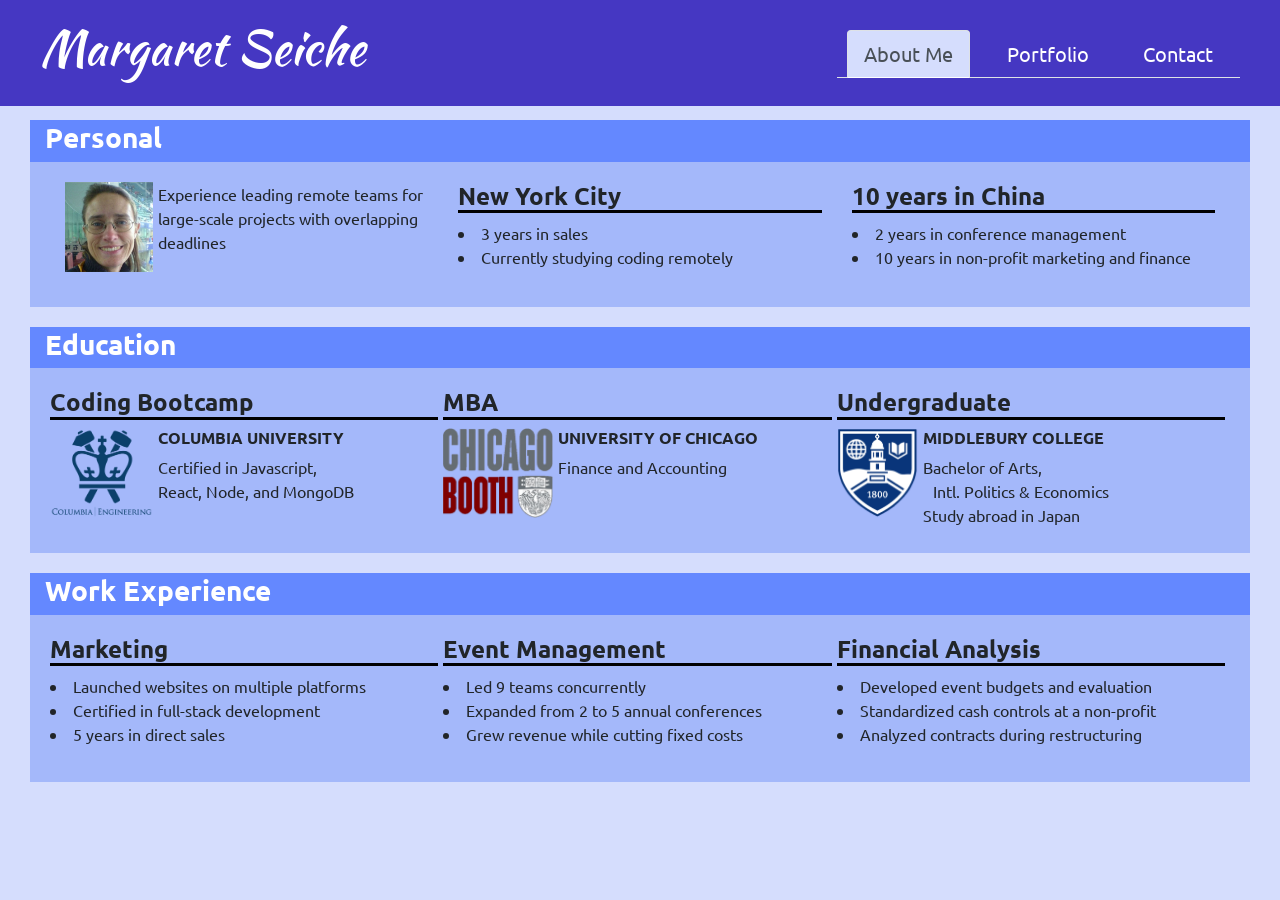
<file: index.html>
<!DOCTYPE html>
<html lang="en">
<head>
    <meta charset="UTF-8">
    <meta name="viewport" content="width=device-width, initial-scale=1.0">

    <meta name="description" content="Margaret Seiche is a full-stack developer trained through Columbia's coding bootcamp 
                                        and the MBA program at the University of Chicago.">

    <link rel="stylesheet" href="./assets/css/reset.css">
    
    <link rel="stylesheet" href="https://stackpath.bootstrapcdn.com/bootstrap/4.4.1/css/bootstrap.min.css" 
          integrity="sha384-Vkoo8x4CGsO3+Hhxv8T/Q5PaXtkKtu6ug5TOeNV6gBiFeWPGFN9MuhOf23Q9Ifjh" crossorigin="anonymous">

          <script src="https://code.jquery.com/jquery-3.4.1.slim.min.js" 
                    integrity="sha384-J6qa4849blE2+poT4WnyKhv5vZF5SrPo0iEjwBvKU7imGFAV0wwj1yYfoRSJoZ+n" crossorigin="anonymous"></script>
          <script src="https://cdn.jsdelivr.net/npm/popper.js@1.16.0/dist/umd/popper.min.js" 
                    integrity="sha384-Q6E9RHvbIyZFJoft+2mJbHaEWldlvI9IOYy5n3zV9zzTtmI3UksdQRVvoxMfooAo" crossorigin="anonymous"></script>
          <script src="https://stackpath.bootstrapcdn.com/bootstrap/4.4.1/js/bootstrap.min.js" 
                    integrity="sha384-wfSDF2E50Y2D1uUdj0O3uMBJnjuUD4Ih7YwaYd1iqfktj0Uod8GCExl3Og8ifwB6" crossorigin="anonymous"></script>
    
    <link href="https://fonts.googleapis.com/css2?family=Kaushan+Script&family=Ubuntu:ital@1&display=swap" rel="stylesheet">

    <link rel="stylesheet" href="./assets/css/style.css">

    <title>Meet Margaret Seiche</title>
</head>
<body>
    <header class="fixed-top">    
      <h1>Margaret Seiche</h1>
      <nav>
        <ul class="nav nav-tabs">
          <li class="nav-item"><a class="nav-link active" style="background-color: #d5ddfd;" href="#">About Me</a></li>
          <li class="nav-item"><a class="nav-link" href="./portfolio.html">Portfolio</a></li>
          <li class="nav-item"><a class="nav-link" href="./contact.html">Contact</a></li>
        </ul>
      </nav>
    </header> 

    <main>
      <div class="container-fluid">

        <article class="Personal">
          <div class="row articleHeading">
            <div class="col-md-12"><h3>Personal</h3></div>
          </div>    
          
          <div class="row" id="feature">                
            <div class="col-md-4">    
              <img id="index-image" src="./assets/images/MargaretSeiche.JPG" class="float-left"
                  alt="Margaret has brown hair and eyeglasses." title="headshot of Margaret Seiche">                          
              <p>Experience leading remote teams for large-scale projects with overlapping deadlines</p>
            </div>

            <div class="col-md-4">
              <h4>New York City</h4>
              <ul>
                  <li id="list">3 years in sales</li>
                  <li id="list">Currently studying coding remotely</li>
              </ul>
            </div>            
                    
            <div class="col-md-4">
              <h4>10 years in China</h4>
              <ul>
                  <li id="list">2 years in conference management</li>
                  <li id="list">10 years in non-profit marketing and finance</li>
              </ul>
            </div>
                      
          </div>
        </article>

        <article class="Education">
          <div class="row articleHeading">
            <div class="col-md-12"><h3>Education</h3></div>
          </div>  
          <div class="row" id="feature">        
            <div class="col-md-4">
             
              <div class="row">
                  <h4>Coding Bootcamp</h4>
              </div>    
              <div class="row">   
                  <img id="index-image" src="./assets/images/ColumbiaEngineering.png" class="float-left"
                            alt="Columbia Engineering" title="Columbia Engineering">
                  <div>
                    <h6>COLUMBIA UNIVERSITY</h6>
                    <p>Certified in Javascript,</p> 
                    <p>React, Node, and MongoDB</p>               
                  </div>               
              </div>  
          </div>
        
            <div class="col-md-4">
              <div class="row">
                <h4>MBA</h4>
              </div>
              <div class="row"> 
                <img id="index-image" src="./assets/images/ChicagoBooth——transparent.png" class="float-left"
                    alt="Chicago Booth MBA" title="Chicago Booth MBA">
                <div>      
                  <h6>UNIVERSITY OF CHICAGO</h6>              
                  <p>Finance and Accounting</p>
                </div>
              </div>
            </div>     

            <div class="col-md-4">
              <div class="row">
                <h4>Undergraduate</h4> 
              </div>
              <div class="row">         
                <img id="index-image" src="./assets/images/Middlebury——transparent.png"  class="float-left"
                          alt="crest of Middlebury College" title="crest of Middlebury College">
                <div>  
                  <h6>MIDDLEBURY COLLEGE</h6>   
                    <p>Bachelor of Arts,</p>
                    <p id="major">Intl. Politics & Economics</p>
                    <p>Study abroad in Japan</p>  
                </div>  
              </div>
            </div>
            </div>
             
        </article>
  
        <article class="experience">
          <div class="row articleHeading">
            <div class="col-md-12"><h3>Work Experience</h3></div>
          </div>  
          <div class="row" id="feature">        
            <div class="col-md-4">
             
              <div class="row">
                  <h4>Marketing</h4>
              </div>    
              <div class="row">      
                  <ul>
                      <li id="list">Launched websites on multiple platforms</li>
                      <li id="list">Certified in full-stack development</li>
                      <li id="list">5 years in direct sales</li>
                  </ul>                                         
              </div>  
          </div>
        
            <div class="col-md-4">
              <div class="row">
                <h4>Event Management</h4>
              </div>
              <div class="row"> 
                <ul>
                  <li id="list">Led 9 teams concurrently</li>
                  <li id="list">Expanded from 2 to 5 annual conferences</li>
                  <li id="list">Grew revenue while cutting fixed costs</li>
                </ul>   
              </div>
            </div>     

            <div class="col-md-4">
              <div class="row">
                <h4>Financial Analysis</h4> 
              </div>
              <div class="row">         
                <ul>
                  <li id="list">Developed event budgets and evaluation</li>
                  <li id="list">Standardized cash controls at a non-profit</li>
                  <li id="list">Analyzed contracts during restructuring</li>
              </ul>                
            </div>  
           </div>
         </div> 
        </article>

      </div>
    </main>
</body>
</html>
</file>
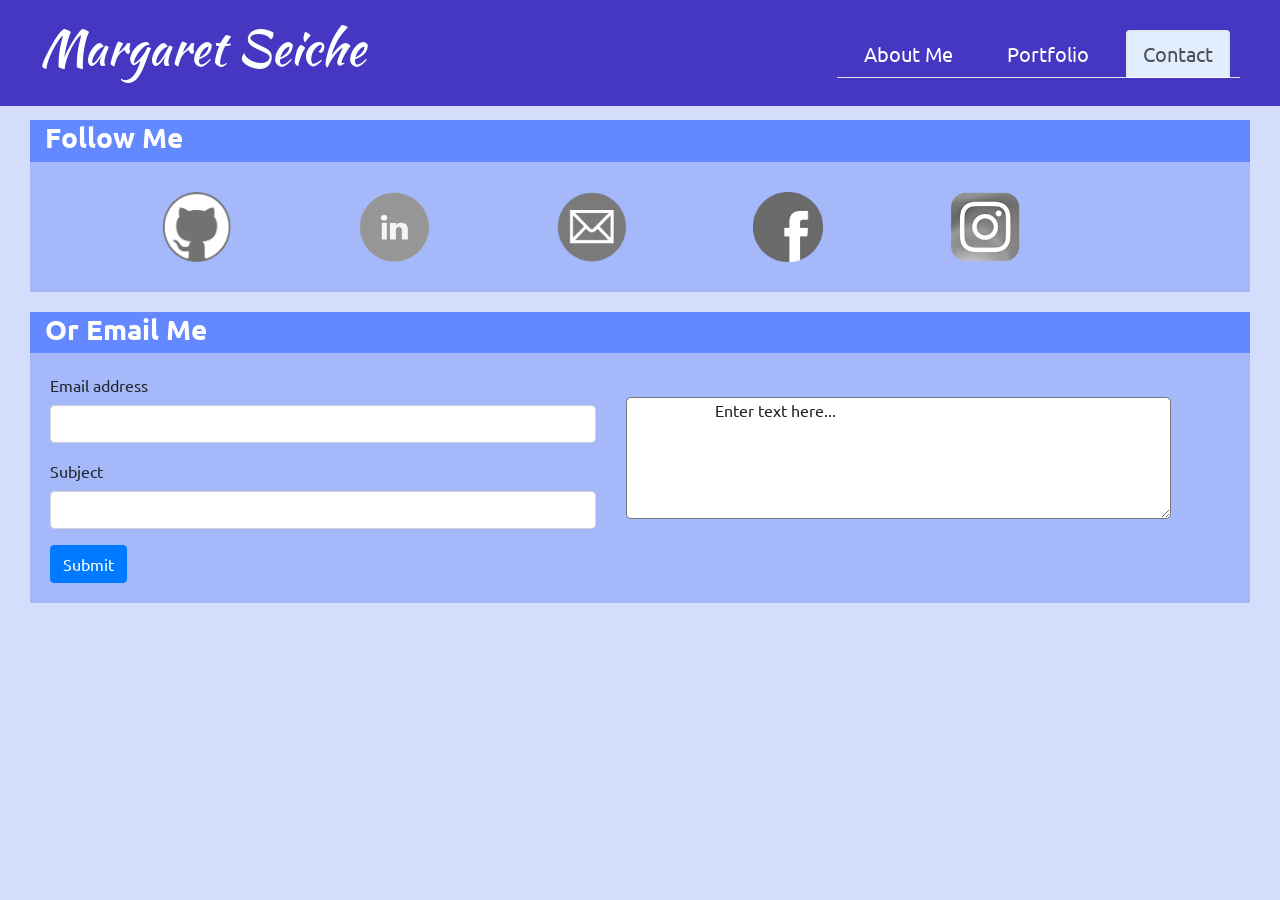
<file: contact.html>
<!DOCTYPE html>
<html lang="en">
<head>
    <meta charset="UTF-8">
    <meta name="viewport" content="width=device-width, initial-scale=1.0">

    <meta name="description" content="Margaret Seiche is a full-stack developer trained through Columbia's coding bootcamp 
                                        and the MBA program at the University of Chicago.">

    <link rel="stylesheet" href="./assets/css/reset.css">
    
    <link rel="stylesheet" href="https://stackpath.bootstrapcdn.com/bootstrap/4.4.1/css/bootstrap.min.css" 
          integrity="sha384-Vkoo8x4CGsO3+Hhxv8T/Q5PaXtkKtu6ug5TOeNV6gBiFeWPGFN9MuhOf23Q9Ifjh" crossorigin="anonymous">

          <script src="https://code.jquery.com/jquery-3.4.1.slim.min.js" 
                    integrity="sha384-J6qa4849blE2+poT4WnyKhv5vZF5SrPo0iEjwBvKU7imGFAV0wwj1yYfoRSJoZ+n" crossorigin="anonymous"></script>
          <script src="https://cdn.jsdelivr.net/npm/popper.js@1.16.0/dist/umd/popper.min.js" 
                    integrity="sha384-Q6E9RHvbIyZFJoft+2mJbHaEWldlvI9IOYy5n3zV9zzTtmI3UksdQRVvoxMfooAo" crossorigin="anonymous"></script>
          <script src="https://stackpath.bootstrapcdn.com/bootstrap/4.4.1/js/bootstrap.min.js" 
                    integrity="sha384-wfSDF2E50Y2D1uUdj0O3uMBJnjuUD4Ih7YwaYd1iqfktj0Uod8GCExl3Og8ifwB6" crossorigin="anonymous"></script>
          

    
    <link href="https://fonts.googleapis.com/css2?family=Kaushan+Script&family=Ubuntu:ital@1&display=swap" rel="stylesheet">

    <link rel="stylesheet" href="./assets/css/style.css">

    <title>Meet Margaret Seiche</title>
</head>
<body>
    <header class="fixed-top">    
      <h1><a href="./index.html" style="text-decoration: none;">Margaret Seiche</a></h1>

        <nav>
           <ul class="nav nav-tabs">
              <li class="nav-item">
                <a class="nav-link" href="./index.html">About Me</a>
              </li>
              <li class="nav-item">
                <a class="nav-link" href="./portfolio.html">Portfolio</a>
              </li>
              <li class="nav-item">
                <a class="nav-link active" style="background-color: #e2eefd;" href="#">Contact</a>
              </li>
            </ul>
        </nav>
    </header>    

    <main>
      <div class="container-fluid">
        <article class="socialmedia">
          <div class="row articleHeading">
            <div class="col-12"><h3>Follow Me</h3></div>
          </div>    

          <div class="row" id="feature">   
            <div class="col-1"></div>
            <div class="col-2">
              <a href="https://github.com/margaretseiche" target="_blank">
                <img id="social" src="./assets/images/Github-gray.png" alt="Github link" title="Github link">
              </a>  
            </div> 
            <div class="col-2">
              <a href="https://www.linkedin.com/in/margaret-seiche-06451743/" target="_blank">
                <img id="social" src="./assets/images/LinkedIn-gray.png" alt="LinkedIn" title="LinkedIn">
              </a>       
            </div>
            <div class="col-2">
              <a href="mailto:margaretseiche@hotmail.com" target="_blank">
                <img id="social" src="./assets/images/Email-gray.png" alt="Email address" title="Email address">
              </a>                 
            </div>
            <div class="col-sm-2">
              <a href="https://www.facebook.com/margaret.seiche/" target="_blank">
                <img id="social" src="./assets/images/Facebook-gray.png" alt="Facebook link" title="Facebook link">
              </a>       
            </div>
            <div class="col-2">    
              <a href="https://www.instagram.com/margaretseiche/" target="_blank">
                <img id="social" src="./assets/images/Instagram-gray.png" alt="Instagram link" title="Instagram link">
              </a>            
            </div>
          </div>  
      </article>


      
      <article class="email">
        <div class="row articleHeading">
          <div class="col-md-12"><h3>Or Email Me</h3></div>
        </div>
        
        <div class="row" id="feature">            
          <form>
            <div id="form" class="row">
              <div class="col-md-6">
                <div class="form-group">
                  <label for="exampleInputEmail1">Email address</label>
                  <input type="email" class="form-control" id="exampleInputEmail1" aria-describedby="emailHelp">
                  
                </div>
                <div class="form-group">
                  <label for="subjectLine">Subject</label>
                  <input type="text" class="form-control" id="subjectLine">
                </div>
              </div>  
                <div class="col-md-6">
                  <div class="form-group">    
                    <br>            
                    <textarea rows="5" cols="80" name="comment" form="usrform" style="border-radius: 5px;">
                      Enter text here...</textarea>
                  </div>
                </div>  
            </div>
            <div class="row">
              <div class="col-md-6">
                <button type="submit" class="btn btn-primary" style="text-align:right;">Submit</button>
              </div>
            </div>
          </form>    
        </div> 
      </article>   
    </div>
    </main>

</body>
</html>
</file>
<file: assets/css/style.css>
* {
    box-sizing: border-box;
    padding: 0;
    margin: 0;
}

body {
    background-color: #d5ddfd;
    padding: 20px;
    font-family: "Ubuntu";
}

header {
    padding: 20px;
    background-color: #4537c2;
    color:white;
}

header h1 {
    display: inline-block;
    font-family: "Kaushan Script";
    font-size: 48px;
    margin-left: 20px; 
    margin-right: 20px; 
}

header nav {
    padding-top: 10px;
    margin-right: 20px;
    float: right;
    font-family: "Ubuntu";
    font-size: 20px;
}

.nav-tabs {
    list-style-type: none;
}

.nav-item {
    display: inline-block;
    margin-left: 10px; 
    margin-right: 10px; 
}

a {
    color: #ffffff;
    text-decoration: none;
}

a:hover{
  color: rgb(252, 232, 120);
}

p {
    font-size: 16px;
    margin-bottom:0px;
}

#major {
    margin-left: 10px;
}

main { 
    margin-top:100px;
}

h3 {
    font-weight: bold;
    color: white;
}

h4 {
    font-weight: bold;
    margin-right: 5px;
    border-bottom: solid black;
    width: 100%;
}

h5 {
    color: #4537c2;
    font-weight: bold;
}

h6 {
    font-weight: bold;
}

article {
    margin-bottom: 20px;
    padding-left: 10px;
    padding-right: 10px;
}

.articleHeading {
    background-color: #6488ff;
    color:white;
}

#feature {
    background-color: #a4b8fa;
    padding: 20px;
    margin-bottom: 20px;
}

#index-image {
    max-height: 90px;
    margin-bottom: 15px;
}

.float-left {
    float: left;
    margin-right: 5px;
}

#list {
    font-size: 16px;
    list-style-type: disc;
    list-style-position: inside;
}

.card {
    margin-right: 5px;
}

#portfolio-card {
    height: 100vh;
    margin-bottom: 20px;
}

#card-image {
    height: 25vh;
}

#button {
    margin-bottom: 10px;
}

#social {
    max-height: 90px;
    padding-top:10px;
    padding-bottom:10px;
}

input[type=email], input[type=text], textarea {
    width: 100%;
    resize: vertical;
  }

@media screen and (max-width: 1100px) {
    #index-image {
        max-height: 60px;
    }
    body {
        padding: 10px;
    } 
}

@media screen and (max-width: 1000px) {
    #index-image {
        max-height: 50px;
    }
    #feature {
        padding: 10px;
    }
    #portfolio-card {
        min-width: 300px;
     }
     #button {
         max-width: 200px;
     }
     #card-image {
        height: 40vh;
    }
}     

@media screen and (max-width: 900px) {
    #index-image {
        max-height: 40px;
    }
    #feature p, #list {
        font-size:15px;
    }   

@media screen and (max-width: 840px) {
    main {
      margin-top: 170px;
    }
    header {
        text-align: center;
        margin:0;
    }
    header nav {
        text-align: center;
        float: none;
        margin-right:auto;
        margin-left:auto;
        width:395px;
    }
    #index-image {
        max-height: 30px;
    }
}

@media screen and (max-width: 760px) {

    #portfolio-card {
        min-width: 200px;
        height: 90vh;
     }

    #card-image {
        height: 30vh;
    }
}     

@media screen and (max-width: 600px) {
    body {
        padding-left:0;
        padding-right:0;
    }
    article{
        padding-left:0;
        padding-right:0;
    }
    #portfolio-card {
        height: 100vh;
    }
    #card-image {
        height: 40vh;
    }
    #social {
        max-height: 40px;
        padding-top:5px;
        padding-bottom:10px;
        padding-right: 0px;
        padding-left: 0px;
    }
}
</file>
